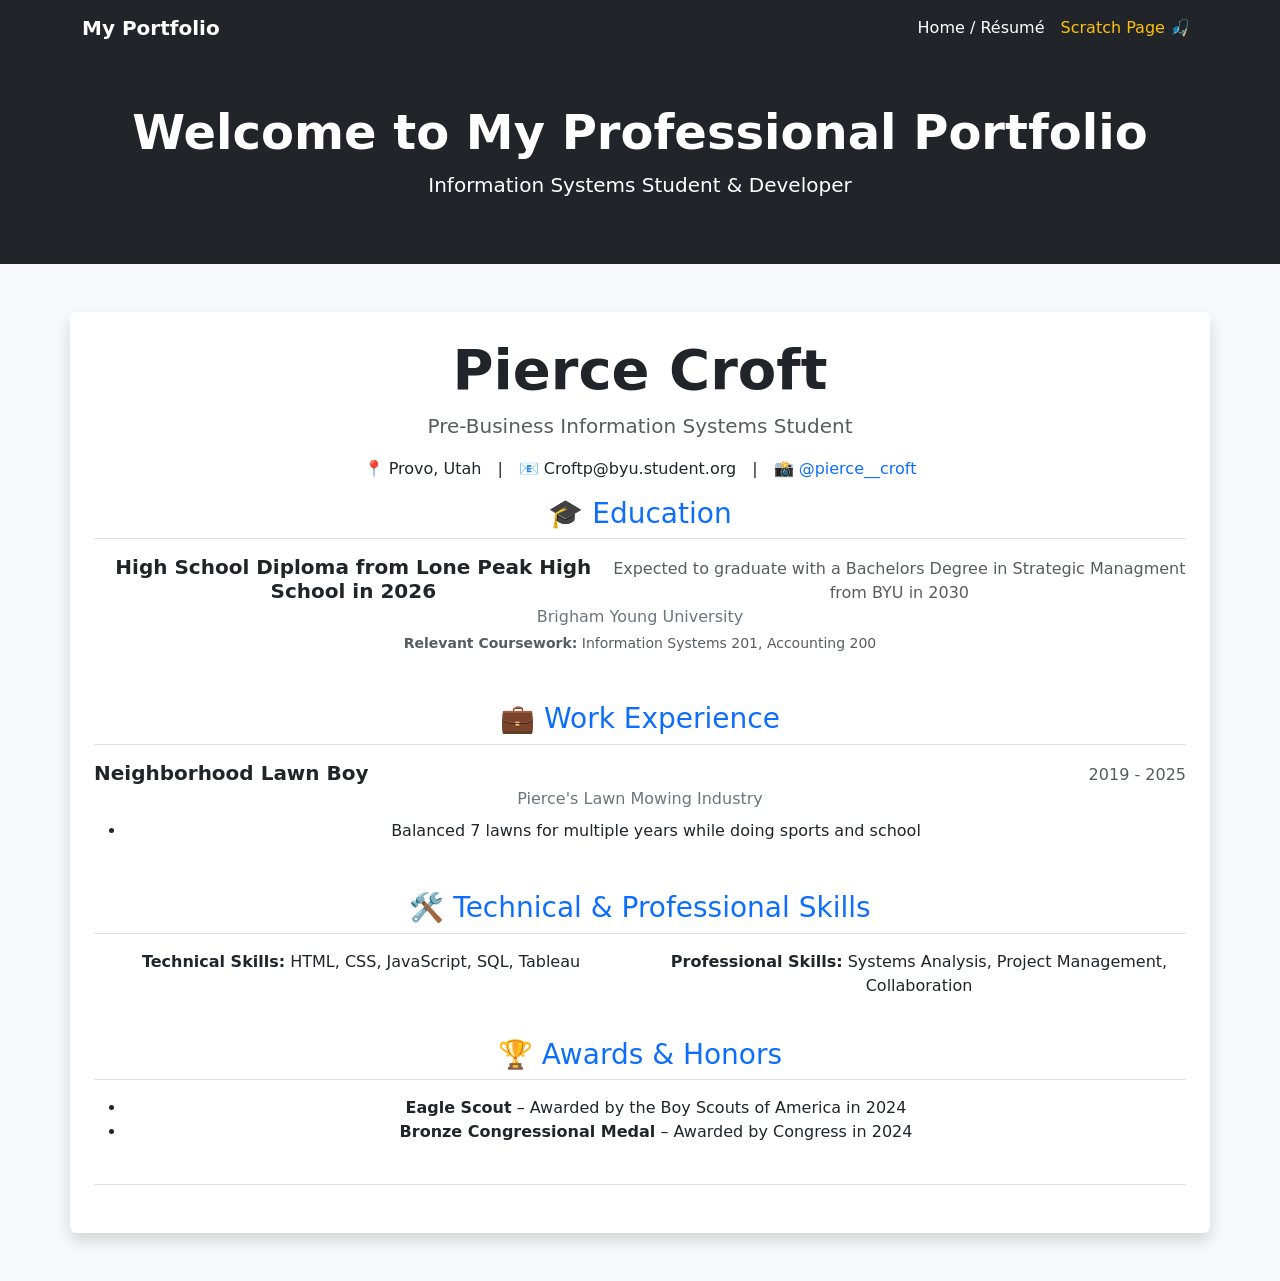
<file: index.html>
<!DOCTYPE html>
<html lang="en">
<head>
    <meta charset="UTF-8">
    <meta name="viewport" content="width=device-width, initial-scale=1.0">
    <title>Professional Portfolio</title>
    <link href="https://cdn.jsdelivr.net/npm/bootstrap@5.3.0/dist/css/bootstrap.min.css" rel="stylesheet">
    <style>
        body {
            background-color: #f8f9fa;
        }
        .navbar-brand {
            font-weight: bold;
        }
    </style>
</head>
<body>

    <nav class="navbar navbar-expand-lg navbar-dark bg-dark">
        <div class="container">
            <a class="navbar-brand" href="index.html">My Portfolio</a>
            <button class="navbar-toggler" type="button" data-bs-toggle="collapse" data-bs-target="#navbarNav" aria-controls="navbarNav" aria-expanded="false" aria-label="Toggle navigation">
                <span class="navbar-toggler-icon"></span>
            </button>
            <div class="collapse navbar-collapse" id="navbarNav">
                <ul class="navbar-nav ms-auto">
                    <li class="nav-item">
                        <a class="nav-link active" href="index.html">Home / Résumé</a>
                    </li>
                    <li class="nav-item">
                        <a class="nav-link text-warning" href="scratch.html">Scratch Page 🎣</a>
                    </li>
                </ul>
            </div>
        </div>
    </nav>

    <div class="bg-dark text-white text-center py-5 mb-4">
        <div class="container">
            <h1 class="display-5 fw-bold">Welcome to My Professional Portfolio</h1>
            <p class="lead">Information Systems Student & Developer</p>
        </div>
    </div>

    <div class="container my-5 p-4 bg-white shadow rounded">
        
        <div class="text-center border-bottom pb-4 mb-4">
            <h1 class="display-4 fw-bold text-dark">Pierce Croft</h1>
            <p class="lead text-muted">Pre-Business Information Systems Student</p>
            
            <div class="d-flex justify-content-center gap-3 flex-wrap">
                <span>📍 Provo, Utah</span>
                <span>|</span>
                <span>📧 Croftp@byu.student.org</span>
                <span>|</span>
                <span>📸 <a href="https://www.instagram.com/pierce__croft" target="_blank" class="text-decoration-none">@pierce__croft</a></span>
        </div>

        <div class="mb-5">
            <h3 class="text-primary border-bottom pb-2 mb-3 mt-3">🎓 Education</h3>
            <div class="d-flex justify-content-between align-items-baseline">
                <h5 class="fw-bold mb-0">High School Diploma from Lone Peak High School in 2026</h5>
                <span class="text-muted">Expected to graduate with a Bachelors Degree in Strategic Managment from BYU in 2030</span>
            </div>
            <p class="text-secondary mb-1">Brigham Young University</p>
            <p class="small text-muted"><strong>Relevant Coursework:</strong> Information Systems 201, Accounting 200</p>
        </div>

        <div class="mb-5">
            <h3 class="text-primary border-bottom pb-2 mb-3">💼 Work Experience</h3>
            
            <div class="mb-4">
                <div class="d-flex justify-content-between align-items-baseline">
                    <h5 class="fw-bold mb-0">Neighborhood Lawn Boy</h5>
                    <span class="text-muted">2019 - 2025</span>
                </div>
                <p class="text-secondary mb-2">Pierce's Lawn Mowing Industry</p>
                <ul>
                    <li>Balanced 7 lawns for multiple years while doing sports and school</li>
    
                </ul>

            </div>
        </div>

        <div class="mb-4">
            <h3 class="text-primary border-bottom pb-2 mb-3">🛠️ Technical & Professional Skills</h3>
            <div class="row">
                <div class="col-md-6">
                    <p><strong>Technical Skills:</strong> HTML, CSS, JavaScript, SQL, Tableau</p>
                </div>
                <div class="col-md-6">
                    <p><strong>Professional Skills:</strong> Systems Analysis, Project Management, Collaboration</p>
                </div>
            </div>
        </div>

        <div>
            <h3 class="text-primary border-bottom pb-2 mb-3">🏆 Awards & Honors</h3>
            <ul>
                <li><strong>Eagle Scout</strong> – Awarded by the Boy Scouts of America in 2024</li>
                <li><strong>Bronze Congressional Medal</strong> – Awarded by Congress in 2024 </li>
            </ul>
        </div>

    </div>

    <script src="https://cdn.jsdelivr.net/npm/bootstrap@5.3.0/dist/js/bootstrap.bundle.min.js"></script>
</body>
</html>
</file>
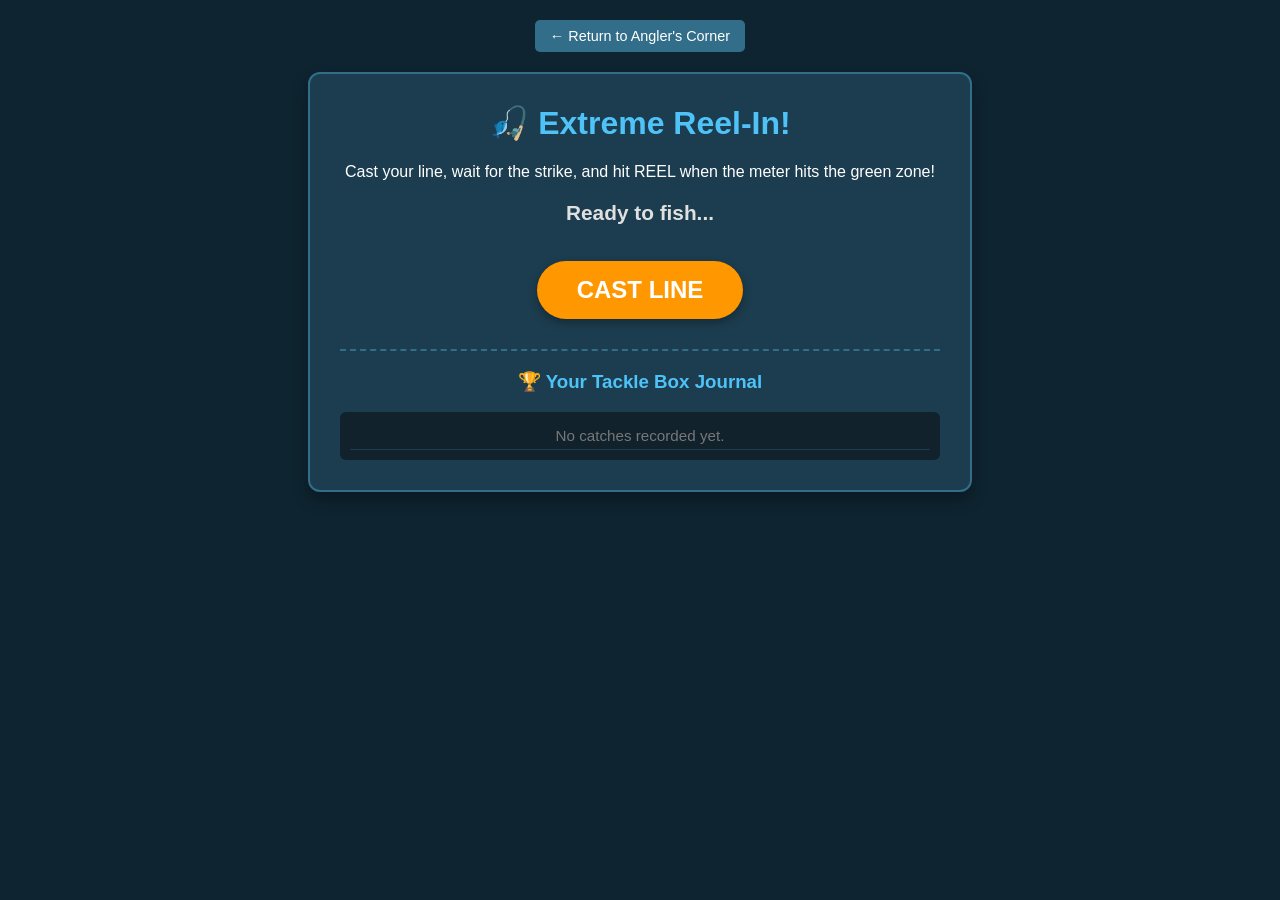
<file: app.html>
<!DOCTYPE html>
<html lang="en">
<head>
    <meta charset="UTF-8">
    <meta name="viewport" content="width=device-width, initial-scale=1.0">
    <title>Extreme Reel-In Simulator</title>
    <style>
        body {
            background-color: #0e2430;
            color: #ffffff;
            font-family: 'Segoe UI', Tahoma, Geneva, Verdana, sans-serif;
            text-align: center;
            margin: 0;
            padding: 20px;
        }

        .game-container {
            max-width: 600px;
            margin: 0 auto;
            background-color: #1c3d4f;
            padding: 30px;
            border-radius: 12px;
            box-shadow: 0 8px 16px rgba(0,0,0,0.3);
            border: 2px solid #326e8a;
        }

        h1 {
            color: #4fc3f7;
            margin-top: 0;
        }

        .nav-btn {
            display: inline-block;
            background-color: #326e8a;
            color: white;
            text-decoration: none;
            padding: 8px 15px;
            border-radius: 5px;
            margin-bottom: 20px;
            font-size: 0.9rem;
        }

        .nav-btn:hover {
            background-color: #4fc3f7;
            color: #0e2430;
        }

        .status-box {
            font-size: 1.3rem;
            font-weight: bold;
            margin: 20px 0;
            min-height: 40px;
            color: #e0e0e0;
        }

        .action-btn {
            background-color: #ff9800;
            color: white;
            border: none;
            padding: 15px 40px;
            font-size: 1.5rem;
            font-weight: bold;
            border-radius: 30px;
            cursor: pointer;
            box-shadow: 0 4px 10px rgba(0,0,0,0.3);
            transition: all 0.2s;
        }

        .action-btn:hover {
            transform: scale(1.05);
            background-color: #ffb74d;
        }

        .action-btn:disabled {
            background-color: #555;
            cursor: not-allowed;
            transform: none;
        }

        .meter-container {
            width: 100%;
            background-color: #11222d;
            height: 30px;
            border-radius: 15px;
            margin: 25px 0;
            position: relative;
            overflow: hidden;
            display: none;
            border: 2px solid #555;
        }

        .sweet-spot {
            position: absolute;
            left: 40%;
            width: 20%;
            height: 100%;
            background-color: #4caf50;
        }

        .indicator {
            position: absolute;
            left: 0%;
            width: 8px;
            height: 100%;
            background-color: #ff5252;
            box-shadow: 0 0 8px #ff5252;
            transition: left 0.05s linear;
        }

        .trophy-room {
            margin-top: 30px;
            border-top: 2px dashed #326e8a;
            padding-top: 20px;
            text-align: left;
        }

        .trophy-room h3 {
            color: #4fc3f7;
            text-align: center;
            margin-top: 0;
        }

        .log-list {
            max-height: 150px;
            overflow-y: auto;
            background-color: #11222d;
            padding: 10px;
            border-radius: 6px;
            list-style: none;
            margin: 0;
        }

        .log-list li {
            padding: 5px 0;
            border-bottom: 1px solid #1c3d4f;
            font-size: 0.95rem;
        }
    </style>
</head>
<body>

    <a href="scratch.html" class="nav-btn">← Return to Angler's Corner</a>

    <div class="game-container">
        <h1>🎣 Extreme Reel-In!</h1>
        <p>Cast your line, wait for the strike, and hit REEL when the meter hits the green zone!</p>

        <div id="status" class="status-box">Ready to fish...</div>

        <div id="meterContainer" class="meter-container">
            <div class="sweet-spot"></div>
            <div id="indicator" class="indicator"></div>
        </div>

        <button id="actionBtn" class="action-btn" onclick="handleButtonClick()">CAST LINE</button>

        <div class="trophy-room">
            <h3>🏆 Your Tackle Box Journal</h3>
            <ul id="logList" class="log-list">
                <li style="color: #777; text-align: center;">No catches recorded yet.</li>
            </ul>
        </div>
    </div>

    <script>
        let gameState = "idle"; 
        let position = 0;
        let direction = 1;
        let animationInterval = null;
        let biteTimeout = null;

        const statusText = document.getElementById("status");
        const actionBtn = document.getElementById("actionBtn");
        const meterContainer = document.getElementById("meterContainer");
        const indicator = document.getElementById("indicator");
        const logList = document.getElementById("logList");

        const fishPool = [
            { name: "Bluegill", minW: 0.5, maxW: 1.5, color: "#fff" },
            { name: "Rainbow Trout", minW: 2.0, maxW: 8.0, color: "#81c784" },
            { name: "Largemouth Bass", minW: 3.0, maxW: 12.0, color: "#4fc3f7" },
            { name: "Channel Catfish", minW: 5.0, maxW: 25.0, color: "#b0bec5" },
            { name: "Legendary Neon Salmon", minW: 40.0, maxW: 65.0, color: "#ffeb3b" }
        ];

        function handleButtonClick() {
            if (gameState === "idle") {
                startCasting();
            } else if (gameState === "biting") {
                evaluateCatch();
            }
        }

        function startCasting() {
            gameState = "waiting";
            statusText.textContent = "Line casted... Waiting for a bite... 🌊";
            statusText.style.color = "#e0e0e0";
            actionBtn.textContent = "WAITING...";
            actionBtn.disabled = true;

            const randomDelay = Math.floor(Math.random() * 3000) + 2000;
            biteTimeout = setTimeout(triggerBite, randomDelay);
        }

        function triggerBite() {
            gameState = "biting";
            statusText.textContent = "💥 A BITE! REEL IT IN NOW!!";
            statusText.style.color = "#ff5252";
            actionBtn.textContent = "REEL IN!";
            actionBtn.disabled = false;
            actionBtn.style.backgroundColor = "#e53935";

            meterContainer.style.display = "block";
            position = 0;
            direction = 4; 
            
            animationInterval = setInterval(() => {
                position += direction;
                if (position >= 98 || position <= 0) {
                    direction *= -1; 
                }
                indicator.style.left = position + "%";
            }, 20);

            biteTimeout = setTimeout(() => {
                if (gameState === "biting") {
                    clearInterval(animationInterval);
                    loseFish("The fish threw the hook! Too slow!");
                }
            }, 2500);
        }

        function evaluateCatch() {
            clearInterval(animationInterval);
            clearTimeout(biteTimeout);
            
            // Freeze action button during pause state
            actionBtn.disabled = true;
            actionBtn.textContent = "CHECKING TIMING...";
            actionBtn.style.backgroundColor = "#555";

            // Process accuracy check immediately but delay the reset visually by 3 seconds
            const isSuccess = (position >= 40 && position <= 60);

            if (isSuccess) {
                const fishType = fishPool[Math.floor(Math.random() * fishPool.length)];
                const weight = (Math.random() * (fishType.maxW - fishType.minW) + fishType.minW).toFixed(2);
                statusText.textContent = `🎯 PERFECT TIMING! Caught a ${fishType.name} (${weight} lbs)!`;
                statusText.style.color = "#4caf50";
                
                if (logList.innerHTML.includes("No catches recorded yet")) {
                    logList.innerHTML = "";
                }
                const newLog = document.createElement("li");
                newLog.innerHTML = `🐟 Caught <span style="color: ${fishType.color}; font-weight:bold;">${fishType.name}</span> - ${weight} lbs`;
                logList.insertBefore(newLog, logList.firstChild);
            } else {
                statusText.textContent = `❌ MISSED IT! You stopped at ${position}% (Green zone is 40%-60%).`;
                statusText.style.color = "#ff5252";
            }

            // Pause for 3000ms (3 seconds) so player can look at the frozen position indicator
            setTimeout(() => {
                resetGame();
            }, 3000);
        }

        function loseFish(reason) {
            statusText.textContent = `❌ ${reason}`;
            statusText.style.color = "#ff5252";
            setTimeout(() => {
                resetGame();
            }, 3000);
        }

        function resetGame() {
            gameState = "idle";
            actionBtn.textContent = "CAST LINE";
            actionBtn.style.backgroundColor = "#ff9800";
            actionBtn.disabled = false;
            meterContainer.style.display = "none";
        }
    </script>
</body>
</html>
</file>
